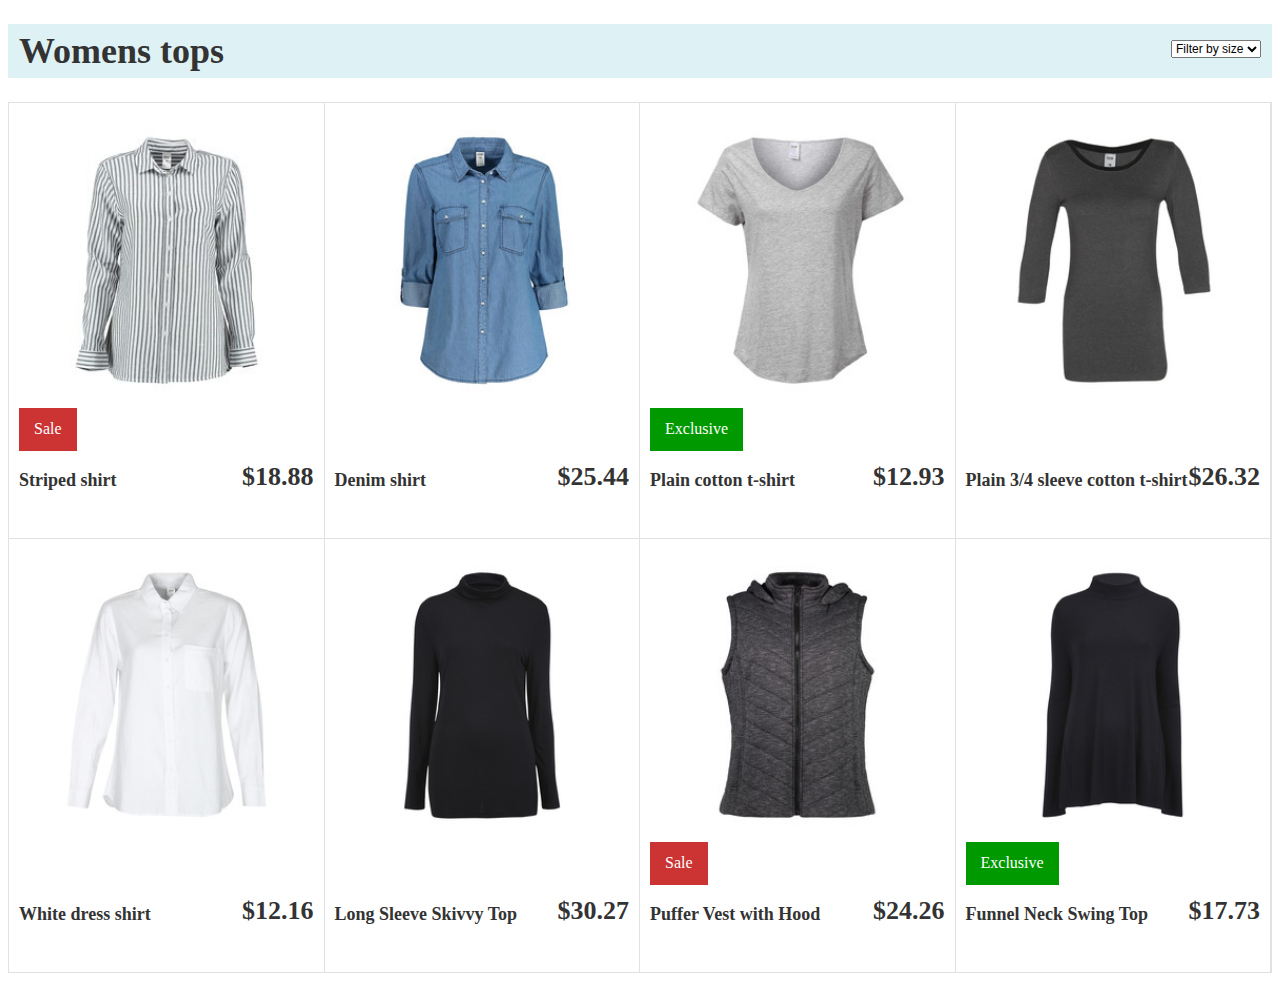
<file: index.html>
﻿<!DOCTYPE html>
<html data-ng-app="app">
<head>
    <meta charset="utf-8" />
    <meta http-equiv="X-UA-Compatible" content="IE=edge, chrome=1" />
    <meta name="viewport" content="width=device-width, initial-scale=1, maximum-scale=1, minimum-scale=1, user-scalable=no" />

    <title>products page</title>

    <link href="asset/css/styles.css" rel="stylesheet" />

</head>
<body>
	<div class="container">
		<products-page controller-name="productsPageController"></products-page>
	</div>
    <script src="asset/js/angular.js"></script>
    <script src="asset/js/angular-sanitize.min.js"></script>
    <script src="asset/js/app.module.js"></script>
    
    <script src="asset/js/components/components.module.js"></script>
    
    <!-- components: products -->
    <script src="asset/js/components/products-page/products-page.module.js"></script>
    <script src="asset/js/components/products-page/products-page.service.js"></script>
    <script src="asset/js/components/products-page/products-page.directive.js"></script>
    <script src="asset/js/components/products-page/products-page.controller.js"></script>
    

</body>
</html>
</file>
<file: asset/css/styles.css>
﻿body {
	background: #fff;
	color: #333333;
	font-size: 12px;
	-webkit-font-smoothing: antialiased;
	-moz-osx-font-smoothing: grayscale;
	line-height: 1.42857143;
}

* {
    -webkit-box-sizing: border-box;
    -moz-box-sizing: border-box;
    box-sizing: border-box;
}

.pull-left {
	float: left;
}

.pull-right {
	float: right;
}

.container {
	max-width: 1319px;
	width: 100%;
	margin: auto;
}

.products-page {
	
}

.products-page h1 {
	font-size: 36px;
	background: #def1f4;
	padding: 11px;
	line-height: 32px;
}

.products-page h1 select {
	font-size: 12px;
	margin-top: 5px;
}

.products-con {
	border: 1px solid #e1e1e1;
	overflow: hidden;
}

.product-item {
	border-right: 1px solid #e1e1e1;
	border-bottom: 1px solid #e1e1e1;
	margin-bottom: -1px;
	width: 25%;
	float: left;
}

.product-item-inner {
	padding: 10px;
}

.description-con {
	height: 50px;
	margin-bottom: 10px;
}

.description-con .name-con {
	font-size: 18px;
	font-weight: bold;
	margin-bottom: 10px;
}

.description-con .price-con {
	font-size: 26px;
	font-weight: bold;
	margin-top: -10px;
}

.special-con {
	height: 50px;
	margin-bottom: 10px;
}

.img-con img {
	width: 100%;
	height: auto;
	display: block;
}

.exclusive, .sale {
	padding: 10px 15px;
	display: inline-block;
	color: #fff;
	font-size: 16px;
}

.exclusive {
	background: #009900;
}

.sale {
	background: #cc3333;
}

@media (max-width: 991px) {

	.product-item {
		width: 33.333333%;
	}
	.description-con {
	    height: 80px;
	}
}

@media (max-width: 768px) {
	.product-item {
		width: 50%;
	}
}

@media (max-width: 480px) {
	.products-page h1 {
		font-size: 18px;
		background: #def1f4;
		padding: 11px;
		line-height: 16px;
	}
	.products-page h1 select {
		margin-top: 0;
	}
	.product-item {
		width: 100%;
	}
	.description-con {
	    height: 50px;
	}
}
</file>
